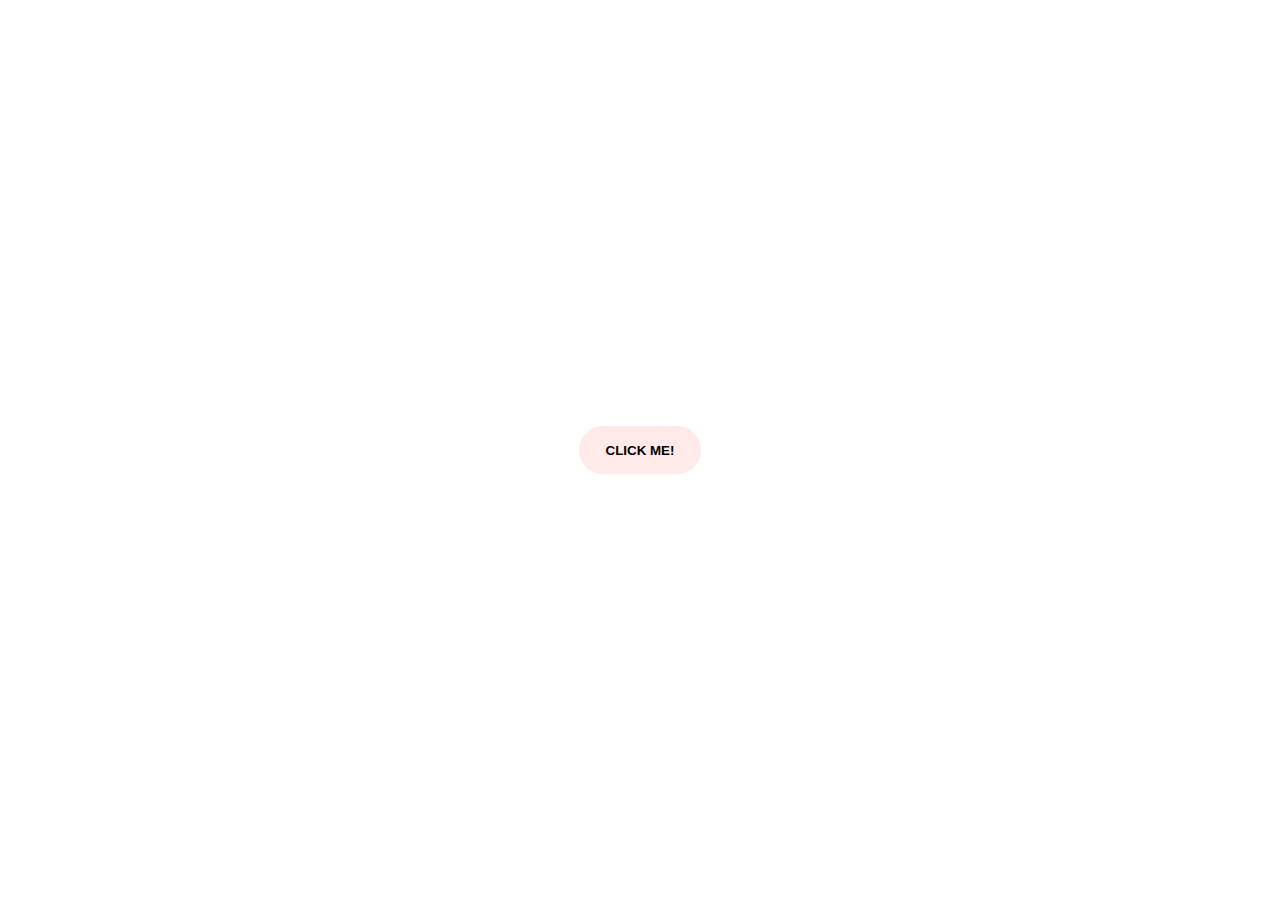
<file: Button3D/index.html>
<!DOCTYPE html>
<html lang="en">

<head>
  <meta charset="UTF-8">
  <meta name="viewport" content="width=device-width, initial-scale=1.0">
  <title>3D Button</title>

  <link href="https://fonts.googleapis.com/css2?family=Russo+One&display=swap" rel="stylesheet">
  <link rel="stylesheet" href="style.css">
</head>

<body>
  <button class="effect-3D">Click me!</button>
</body>

</html>
</file>
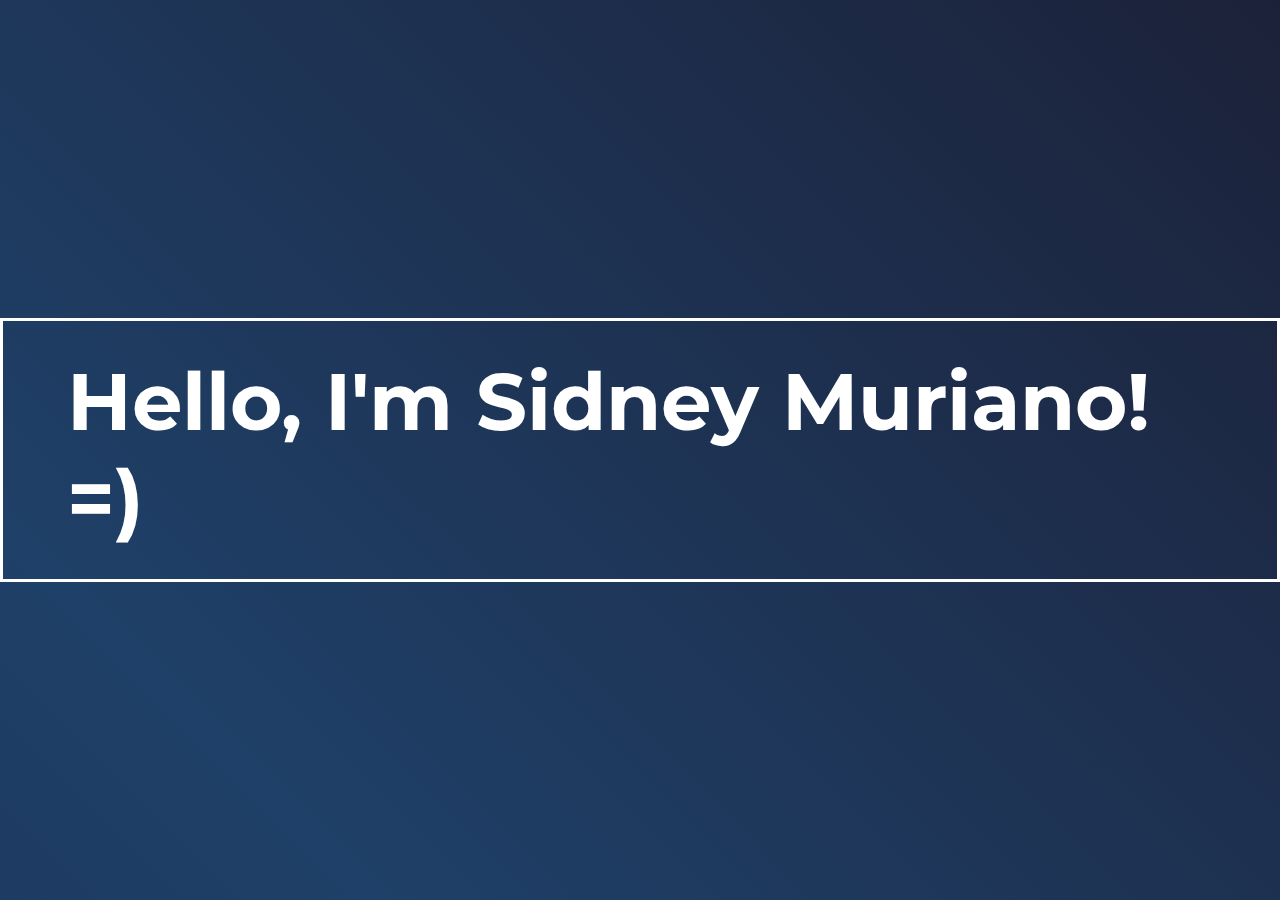
<file: GradientBackground/index.html>
<!DOCTYPE html>
<html lang="en">

<head>
  <meta charset="UTF-8">
  <meta name="viewport" content="width=device-width, initial-scale=1.0">
  <title>Gradient Backgroud Effects</title>

  <link href="https://fonts.googleapis.com/css2?family=Montserrat:wght@700&display=swap" rel="stylesheet">
  <link rel="stylesheet" href="style.css">
</head>

<body class="gradient">
  <h1 class="text">Hello, I'm Sidney Muriano! =)</h1>
</body>

</html>
</file>
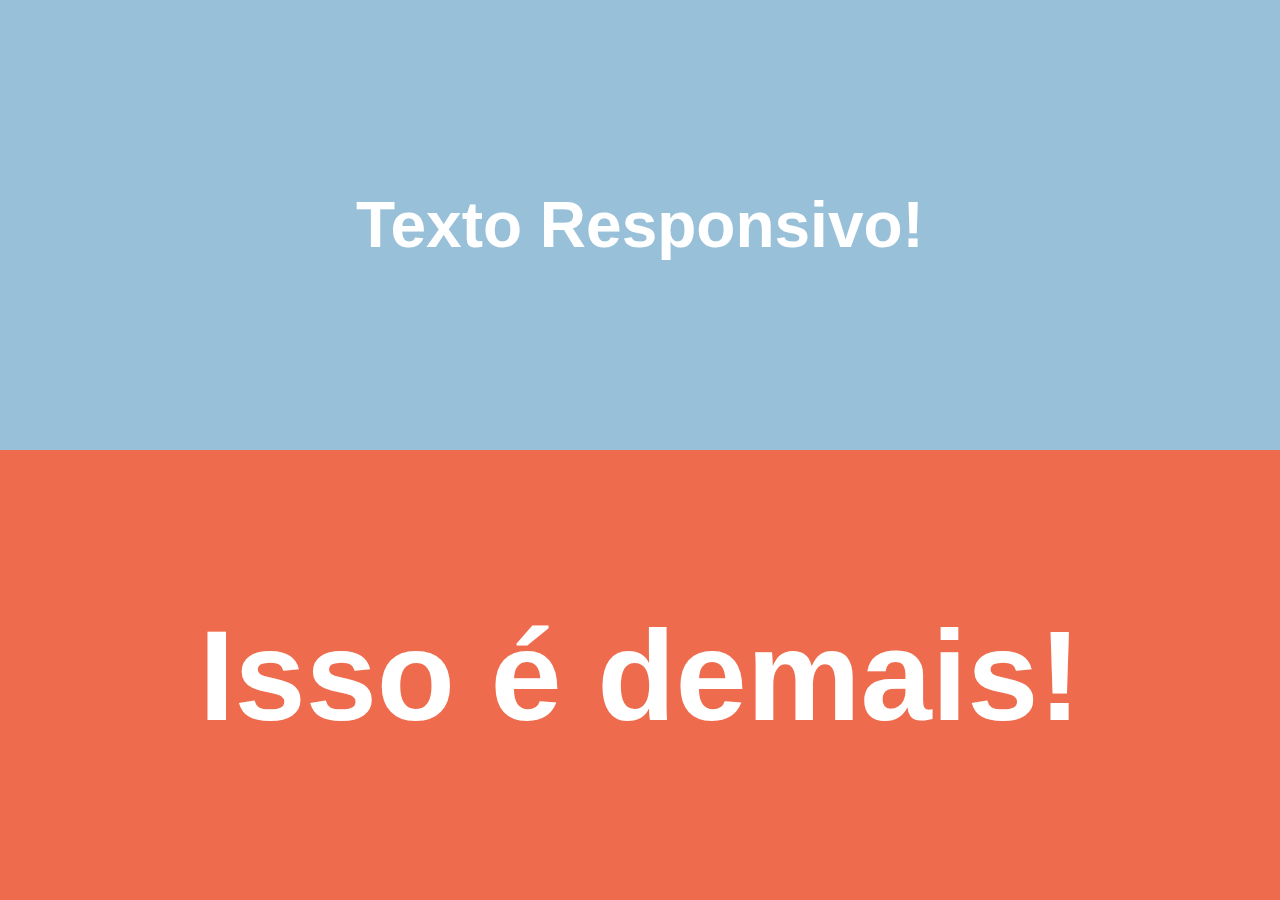
<file: ResponsiveText/index.html>
<!DOCTYPE html>
<html lang="en">

<head>
  <meta charset="UTF-8">
  <meta name="viewport" content="width=device-width, initial-scale=1.0">
  <title>Responsive Text</title>

  <link href="https://fonts.googleapis.com/css2?family=Montserrat:wght@700&display=swap" rel="stylesheet">
  <link rel="stylesheet" href="style.css">
</head>

<body>
  <section class="max">
    <h1>Texto Responsivo!</h1>
  </section>
  <section class="min">
    <h1>Isso é demais!</h1>
  </section>
</body>

</html>
</file>
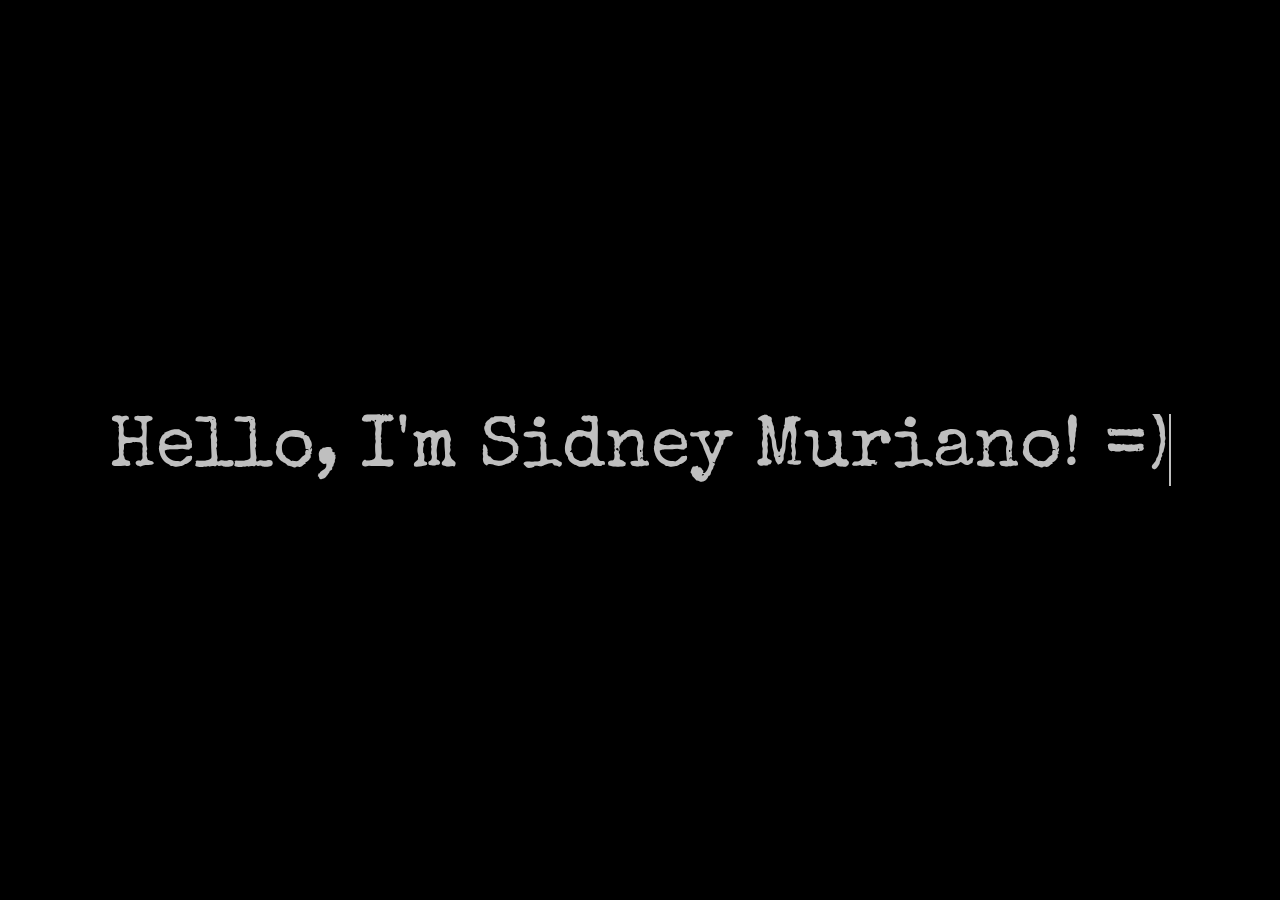
<file: Typewriter/index.html>
<!DOCTYPE html>
<html lang="en">

<head>
  <meta charset="UTF-8">
  <meta name="viewport" content="width=device-width, initial-scale=1.0">
  <title>Typewrites Effects</title>

  <link href="https://fonts.googleapis.com/css2?family=Special+Elite&display=swap" rel="stylesheet">
  <link rel="stylesheet" href="style.css">
</head>

<body>
  <p class="font typing-animation">Hello, I'm Sidney Muriano! =)</p>
</body>

</html>
</file>
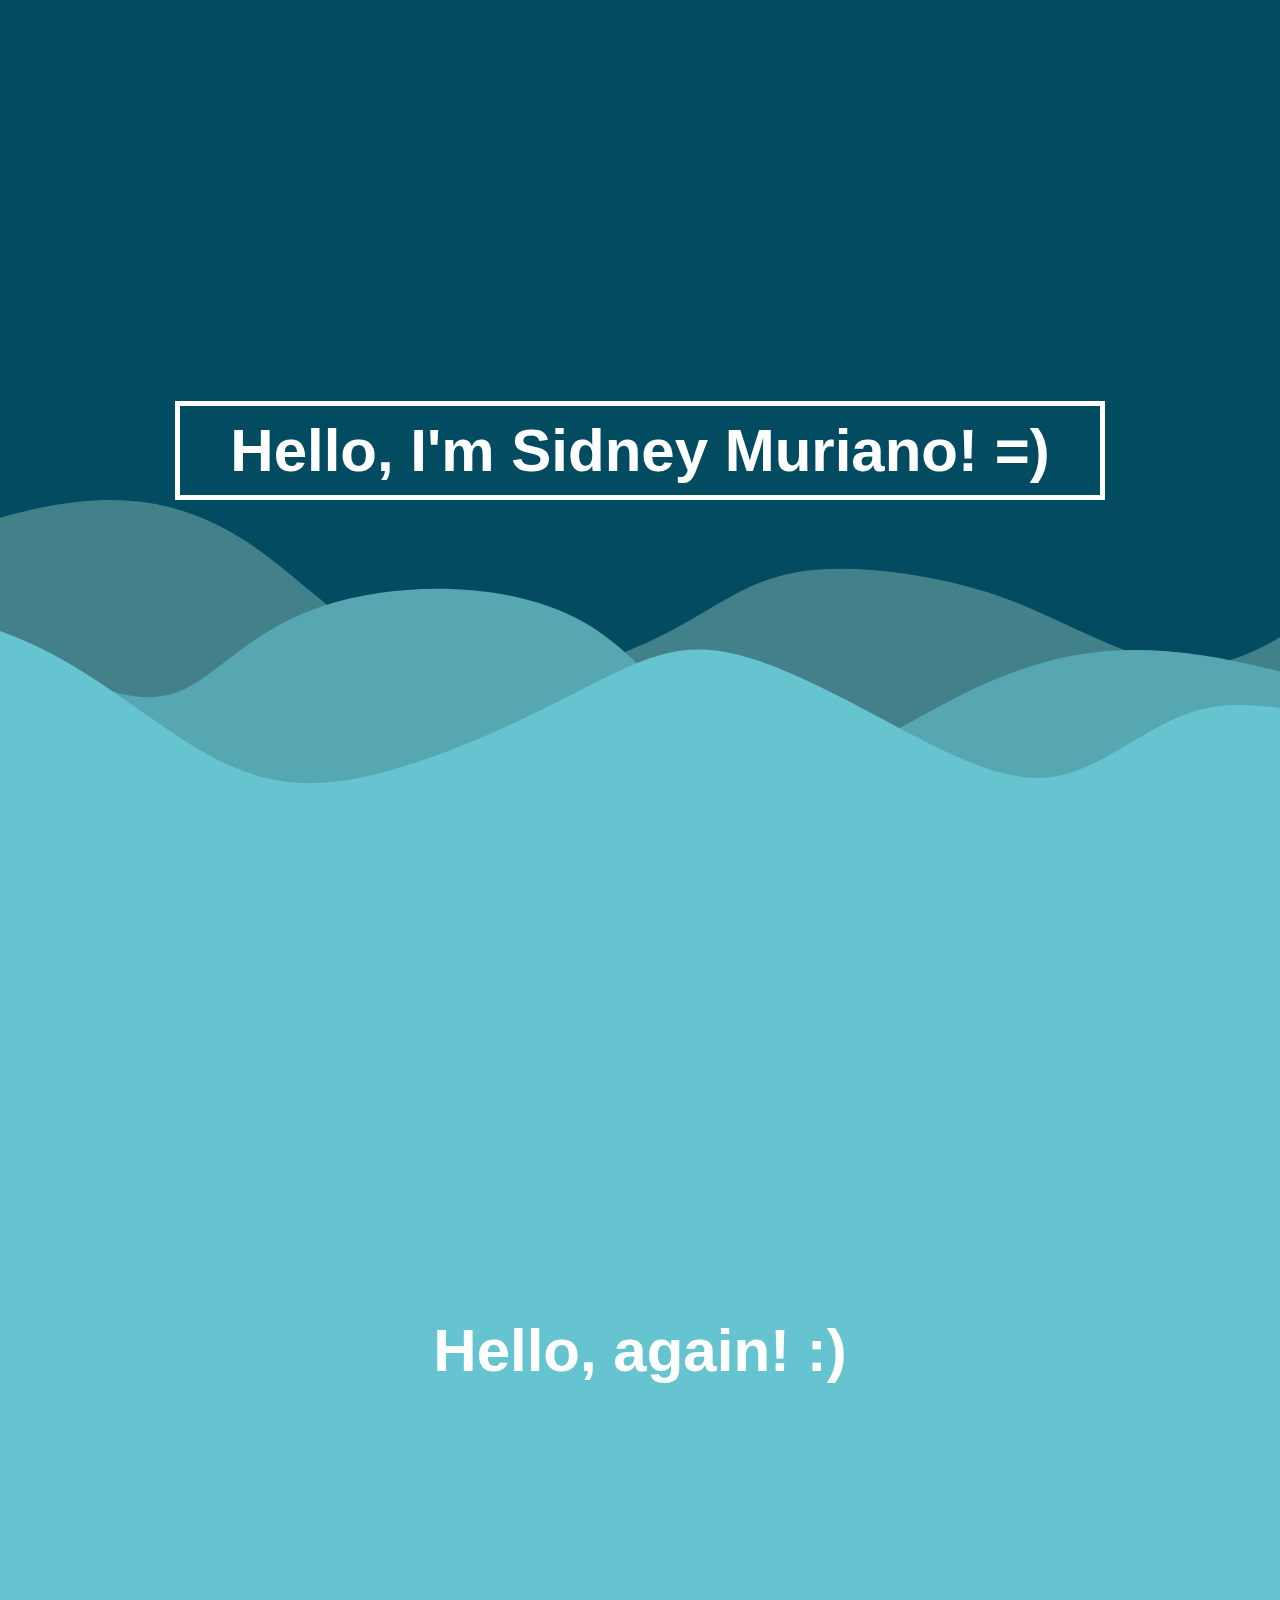
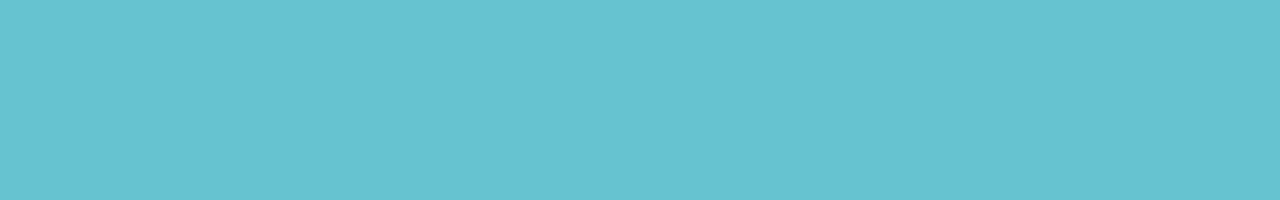
<file: WaveSVG/index.html>
<!DOCTYPE html>
<html lang="en">

<head>
  <meta charset="UTF-8">
  <meta name="viewport" content="width=device-width, initial-scale=1.0">
  <title>Responsive Text</title>

  <link href="https://fonts.googleapis.com/css2?family=Montserrat:wght@700&display=swap" rel="stylesheet">
  <link rel="stylesheet" href="style.css">
  <!-- https://getwaves.io/ Site para gerar as ondas -->
</head>

<body>
  <header>
    <h1>Hello, I'm Sidney Muriano! =)</h1>

    <svg class="waves" xmlns="http://www.w3.org/2000/svg" viewBox="0 0 20962 10601">
      <path class="wave-1" fill="#43818A"
        d="M27489 8635c504 1667 831 3818-27 5680s-2901 3434-6193 3904-7834-161-12155-589c-4321-427-8421-649-10976-1537-2555-889-3565-2443-4071-4061-505-1619-505-3302 938-4835 1442-1533 4327-2916 6274-3122s2958 764 3877 1522 1746 1304 2738 1382 2148-312 2976-730 1327-864 2136-1014c810-151 1929-6 2757 206s1363 490 1978 775c614 284 1308 574 1947 535s1223-407 1935-875c712-469 1552-1037 2240-1266 688-228 1223-117 1832 530 608 646 1290 1828 1794 3495z" />

      <path class="wave-2" fill="#57A7B3"
        d="M25681 10400c-171 822-305 1990-646 3115-341 1124-889 2206-1856 2808-968 602-2355 724-4668 1064s-5550 898-8520 987-5672-290-9037-859c-3366-568-7394-1326-9403-2118-2008-791-1996-1616-1892-3305 103-1689 298-4242 1412-5731 1113-1488 3146-1912 4953-1627 1808 284 3390 1276 4522 1878s1814 814 2423 552 1145-998 2333-1388c1187-389 3025-432 4266 275 1240 707 1884 2164 2861 2407 976 244 2285-726 3493-1308 1209-581 2316-775 3731-567 1415 207 3137 815 4290 1221 1153 407 1737 612 1926 953 189 342-18 820-188 1643z" />

      <path class="wave-3" fill="#66C3D0"
        d="M30706 11822c-291 731-653 1801-1548 2972-895 1170-2321 2441-4988 3026-2667 586-6574 485-10469 541s-7778 268-10906-256-5501-1784-6906-3382c-1404-1598-1840-3533-1957-4910-118-1377 82-2195 1029-2854 946-659 2637-1158 4033-1002s2495 968 3440 1630 1737 1175 2905 1086c1169-89 2714-780 3810-1332 1095-552 1740-965 2665-820s2130 848 3110 1360c980 513 1734 837 2458 672s1416-819 2179-1050 1597-40 3058 269c1461 310 3550 739 5069 1177 1519 437 2469 883 2998 1112 529 228 639 240 584 440-55 201-274 591-564 1321z" />
    </svg>
  </header>
  <section>
    <h1>Hello, again! :)</h1>
  </section>
</body>

</html>
</file>
<file: Button3D/style.css>
:root {
  --color: #ffe9e9;
  --color-dark: rgba(#ffe9e9, .1);
  --color-border: rgba(#ffe9e9, .45);
  --color-text: rgba(#ffe9e9, .85);
  /* --color-dark: darken(--color, 10%);
  --color-border: rgba(darken(--color, 60%), .45);
  --color-text: darken(--color, 85%); */
}

* {
  margin: 0;
  padding: 0;
  box-sizing: border-box;
}

body {
  display: flex;
  align-items: center;
  justify-content: center;

  font-size: 2rem;
  line-height: 1.5;

  min-height: 100vh;
}

.effect-3D {
  background: var(--color);
  border-radius: 3em;
  border: 3px solid var(--color-border);
  color: var(--color-text);
  cursor: pointer;
  font-weight: bold;
  outline: none;
  padding: 1.25em 2em;
  position: relative;
  text-transform: uppercase;
  transform-style: preserve-3d;
  transition: all 150ms cubic-bezier(0.175, 0.885, 0.32, 1.275);
}

.effect-3D::before {
  background: var(--color-dark);
  border-radius: inherit;
  box-shadow: 0 0 0 24px var(--color-border),
    0 .6em 0 0 rgba(--color, .6);

  content: '';
  position: absolute;
  top: 0;
  left: 0;
  height: 100%;
  width: 100%;

  transform: translate3d(0, .75em, -1em);
  transition: all 150ms cubic-bezier(0.175, 0.885, 0.32, 1.275);
}

.effect-3D:hover {
  transform: translate(0, .25em);
}

.effect-3D:hover::before {
  box-shadow: 0 0 0 2px var(--color-border),
    0 .45em 0 0 rgba(--color, 0.8);
  transform: translate3d(0, .5em, -1em);
}

.effect-3D:active {
  background: var(--color);
  transform: translate(0, .75em);

}

.effect-3D:active::before {
  box-shadow: 0 0 0 3px var(--color-border),
    0 0 var(--color);
  transform: translate3d(0, 0, -1em);
}
</file>
<file: GradientBackground/style.css>
* {
  margin: 0;
  padding: 0;
  box-sizing: border-box;
}

.text {
  font-family: 'Montserrat', sans-serif;
  font-weight: 700;
  font-size: 5rem;
  color: #fff;
  border: 3px solid #fff;
  padding: 2rem 4rem;
}

.gradient {
  display: flex;
  align-items: center;
  justify-content: center;
  height: 100vh;
  width: 100vw;
  background: linear-gradient(45deg, #162447, #1f4068, #1b1b2f, #e43f5a);
  background-size: 300% 300%;
  animation: colors 15s ease infinite;
}

@keyframes colors {
  0% {
    background-position: 0% 50%;
  }

  50% {
    background-position: 100% 50%;
  }

  100% {
    background-position: 0% 50%;
  }

}
</file>
<file: ResponsiveText/style.css>
* {
  margin: 0;
  padding: 0;
  box-sizing: border-box;
}

h1 {
  color: #fff;
  font-family: -apple-system, BlinkMacSystemFont, 'Segoe UI', Roboto, Oxygen, Ubuntu, Cantarell, 'Open Sans', 'Helvetica Neue', sans-serif;
  text-align: center;
}

section {
  display: flex;
  align-items: center;
  justify-content: center;
  height: 50vh;
  padding: 10px;
}

.max {
  background: #98c1d9;
}

.max h1 {
  /* 5vw = viewport unit (width) 5% tela */
  /* max = pega o maior valor entre os dois */
  font-size: max(60px, 5vw);
}

.min {
  background: #ee6c4d;
}

.min h1 {
  /* 10vw = viewport unit (width) 10% da tela */
  /* min = pega o menor valor entre os dois */
  font-size: min(150px, 10vw);
}
</file>
<file: Typewriter/style.css>
* {
  margin: 0;
  padding: 0;
  box-sizing: border-box;
}

body {
  background-color: rgba(0, 0, 0);
  display: flex;
  align-items: center;
  justify-content: center;
  height: 100vh;
}

.font {
  border-right: 2px solid rgba(255, 255, 255, 0.75);
  color: rgba(255, 255, 255, 0.75);
  font-family: 'Special Elite', monospace;
  font-size: 4.5em;
  text-align: center;
  margin: 0 auto;
  white-space: nowrap;
  overflow: hidden;
}

.typing-animation {
  animation: blinkCursor 500ms steps(40) infinite normal,
    typing 4s steps(40) 1s normal both;
}

@keyframes typing {
  from {
    width: 0;
  }

  to {
    width: 15em;
  }
}

@keyframes blinkCursor {
  from {
    border-right-color: rgba(255, 255, 255, 0.75);
  }

  to {
    border-right-color: transparent;
  }
}
</file>
<file: WaveSVG/style.css>
* {
  margin: 0;
  padding: 0;
  box-sizing: border-box;
}

h1 {
  color: #fff;
  font-size: max(60px, 4vw);
  font-family: -apple-system, BlinkMacSystemFont, 'Segoe UI', Roboto, Oxygen, Ubuntu, Cantarell, 'Open Sans', 'Helvetica Neue', sans-serif;
  text-align: center;
}

header,
section {
  display: flex;
  align-items: center;
  justify-content: center;
  text-align: center;
  height: 100vh;
}

section {
  background: #66c3d0;
}

header {
  background: #024b61;
  position: relative;
}

header h1 {
  border: 5px solid #fff;
  padding: 10px 50px;
  margin: 50px;
}

.waves {
  position: absolute;
  left: 0;
  right: 0;
  bottom: 0;
}

.wave-1 {
  animation: moveWaveOne 3s ease-in-out infinite alternate;
}

.wave-2 {
  animation: moveWaveTwo 3s 1.2s ease-in-out infinite alternate;
}

.wave-3 {
  animation: moveWaveThree 3s 0.7s ease-in-out infinite alternate;
}

@keyframes moveWaveOne {
  from {
    transform: translateX(-2000px);
  }
}

@keyframes moveWaveTwo {
  from {
    transform: translateX(-1800px);
  }
}

@keyframes moveWaveThree {
  from {
    transform: translateX(-1600px);
  }
}
</file>
